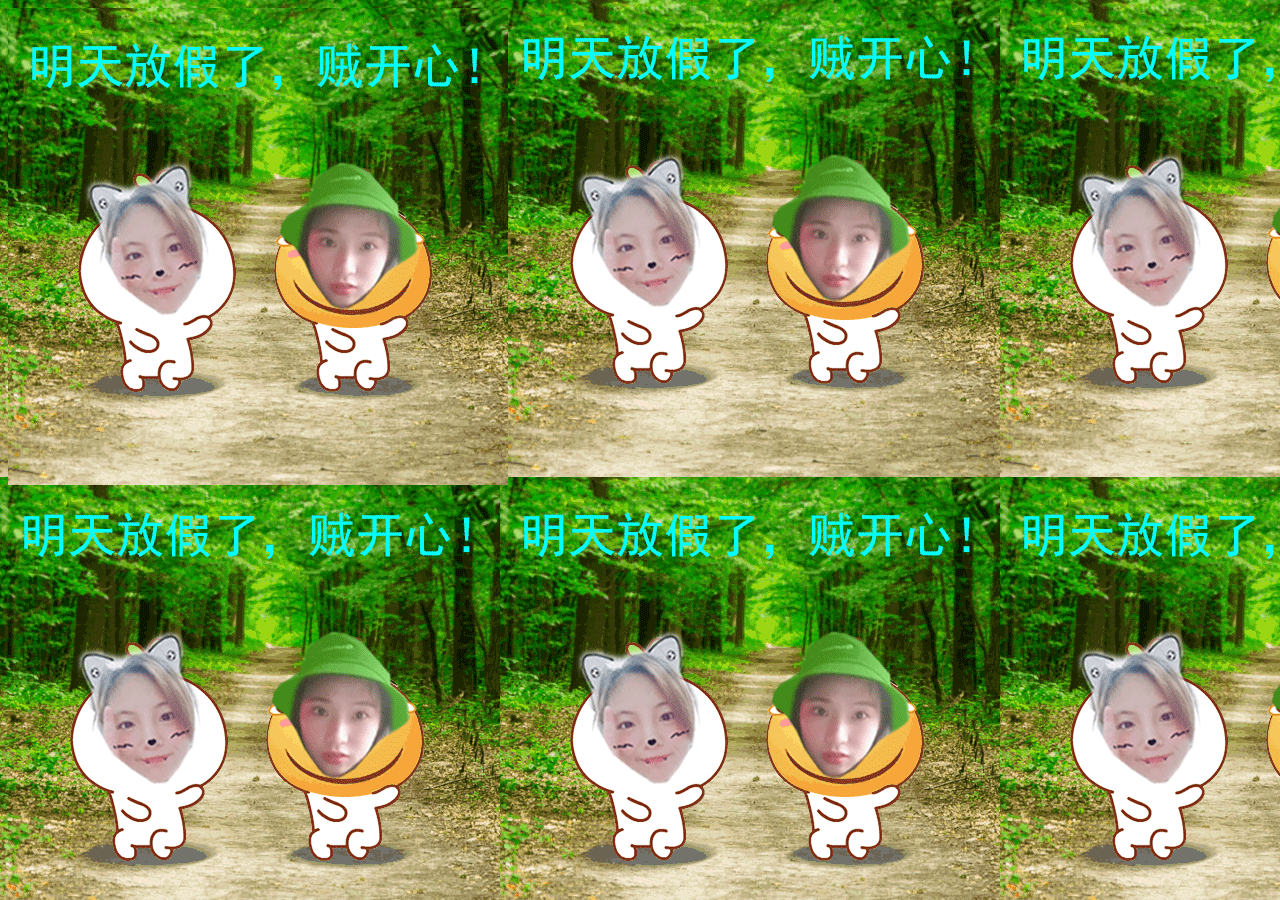
<file: 路径问题/index.html>
<!DOCTYPE html>
<html lang="en">
<head>
    <meta charset="UTF-8">
    <meta name="viewport" content="width=device-width, initial-scale=1.0">
    <meta http-equiv="X-UA-Compatible" content="ie=edge">
    <title>Document</title>
    <link rel="stylesheet" href="./css/index.css">
</head>
<body>
    <script src="js/index.js"></script>
</body>
</html>
</file>
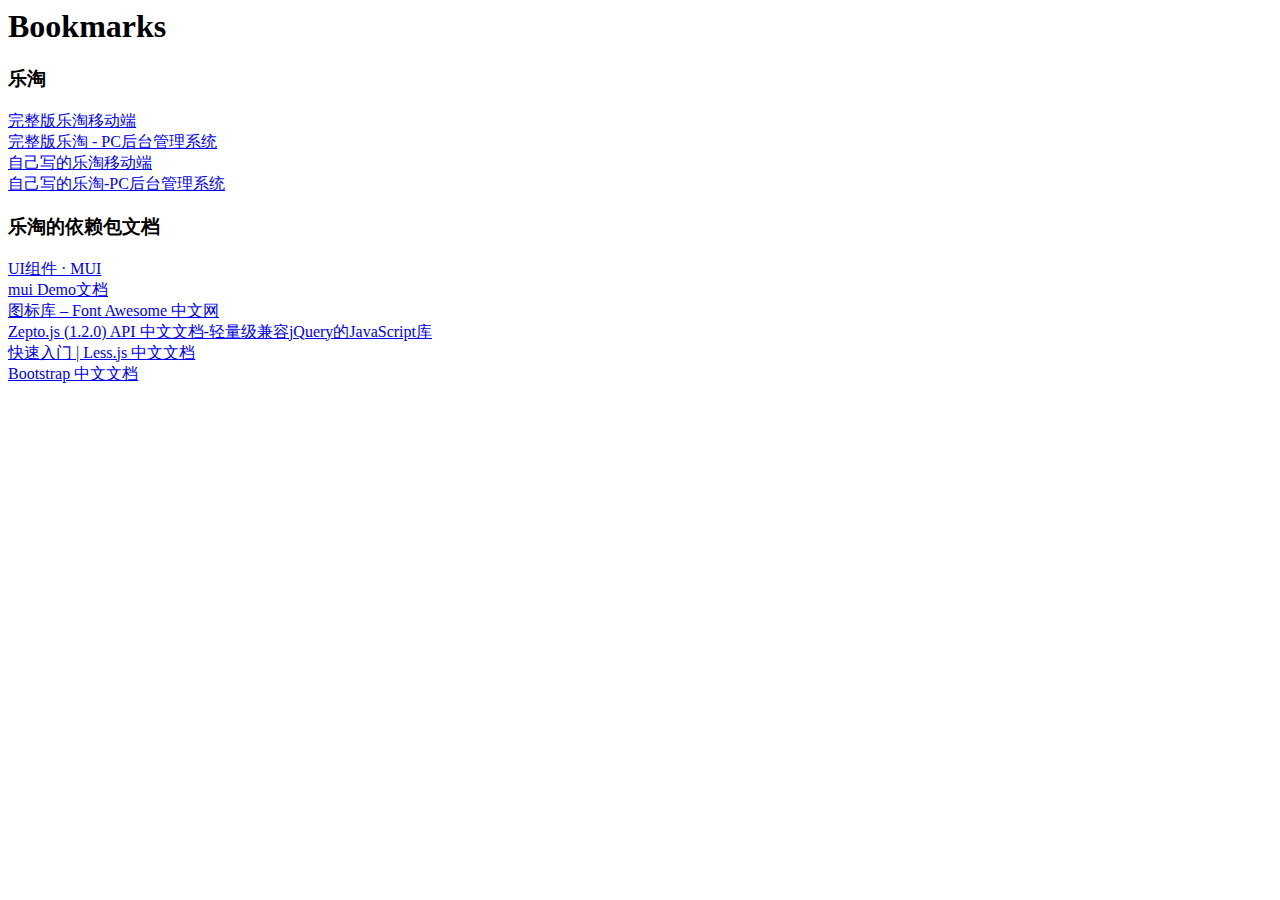
<file: docs/书签.html>
<!DOCTYPE NETSCAPE-Bookmark-file-1>
<!-- This is an automatically generated file.
     It will be read and overwritten.
     DO NOT EDIT! -->
<META HTTP-EQUIV="Content-Type" CONTENT="text/html; charset=UTF-8">
<TITLE>Bookmarks</TITLE>
<H1>Bookmarks</H1>

    <DL>
        <DT>
       
        <DT><H3 ADD_DATE="1528342423" LAST_MODIFIED="1532359633">乐淘</H3>
        <DL><p>
            <DT><A HREF="http://localhost:3000/mobile/index.html" ADD_DATE="1517109057" ICON="[data-uri]">完整版乐淘移动端</A>
            <DT><A HREF="http://localhost:3000/manage/login.html" ADD_DATE="1517109062">完整版乐淘 - PC后台管理系统</A>
            <DT><A HREF="http://localhost:3000/m/index.html" ADD_DATE="1517109065">自己写的乐淘移动端</A>
            <DT><A HREF="http://localhost:3000/admin/login.html" ADD_DATE="1517109095">自己写的乐淘-PC后台管理系统</A>
        </DL><p>
        <DT><H3 ADD_DATE="1528342423" LAST_MODIFIED="0">乐淘的依赖包文档</H3>
        <DL><p>
            <DT><A HREF="http://dev.dcloud.net.cn/mui/ui/" ADD_DATE="1513066024" ICON="[data-uri]">UI组件 · MUI</A>
            <DT><A HREF="http://www.dcloud.io/hellomui/" ADD_DATE="1514101120">mui Demo文档</A>
            <DT><A HREF="http://www.fontawesome.com.cn/faicons/" ADD_DATE="1514212230">图标库 – Font Awesome 中文网</A>
            <DT><A HREF="http://www.css88.com/doc/zeptojs_api/" ADD_DATE="1517111322">Zepto.js (1.2.0) API 中文文档-轻量级兼容jQuery的JavaScript库</A>
            <DT><A HREF="http://less.bootcss.com/" ADD_DATE="1517111337" ICON="[data-uri]">快速入门 | Less.js 中文文档</A>
            <DT><A HREF="http://v3.bootcss.com/" ADD_DATE="1517111363" ICON="[data-uri]">Bootstrap 中文文档</A>
        </DL><p>
</file>
<file: 路径问题/css/index.css>
body{
    background-image:url(../a.gif) 
}
</file>
